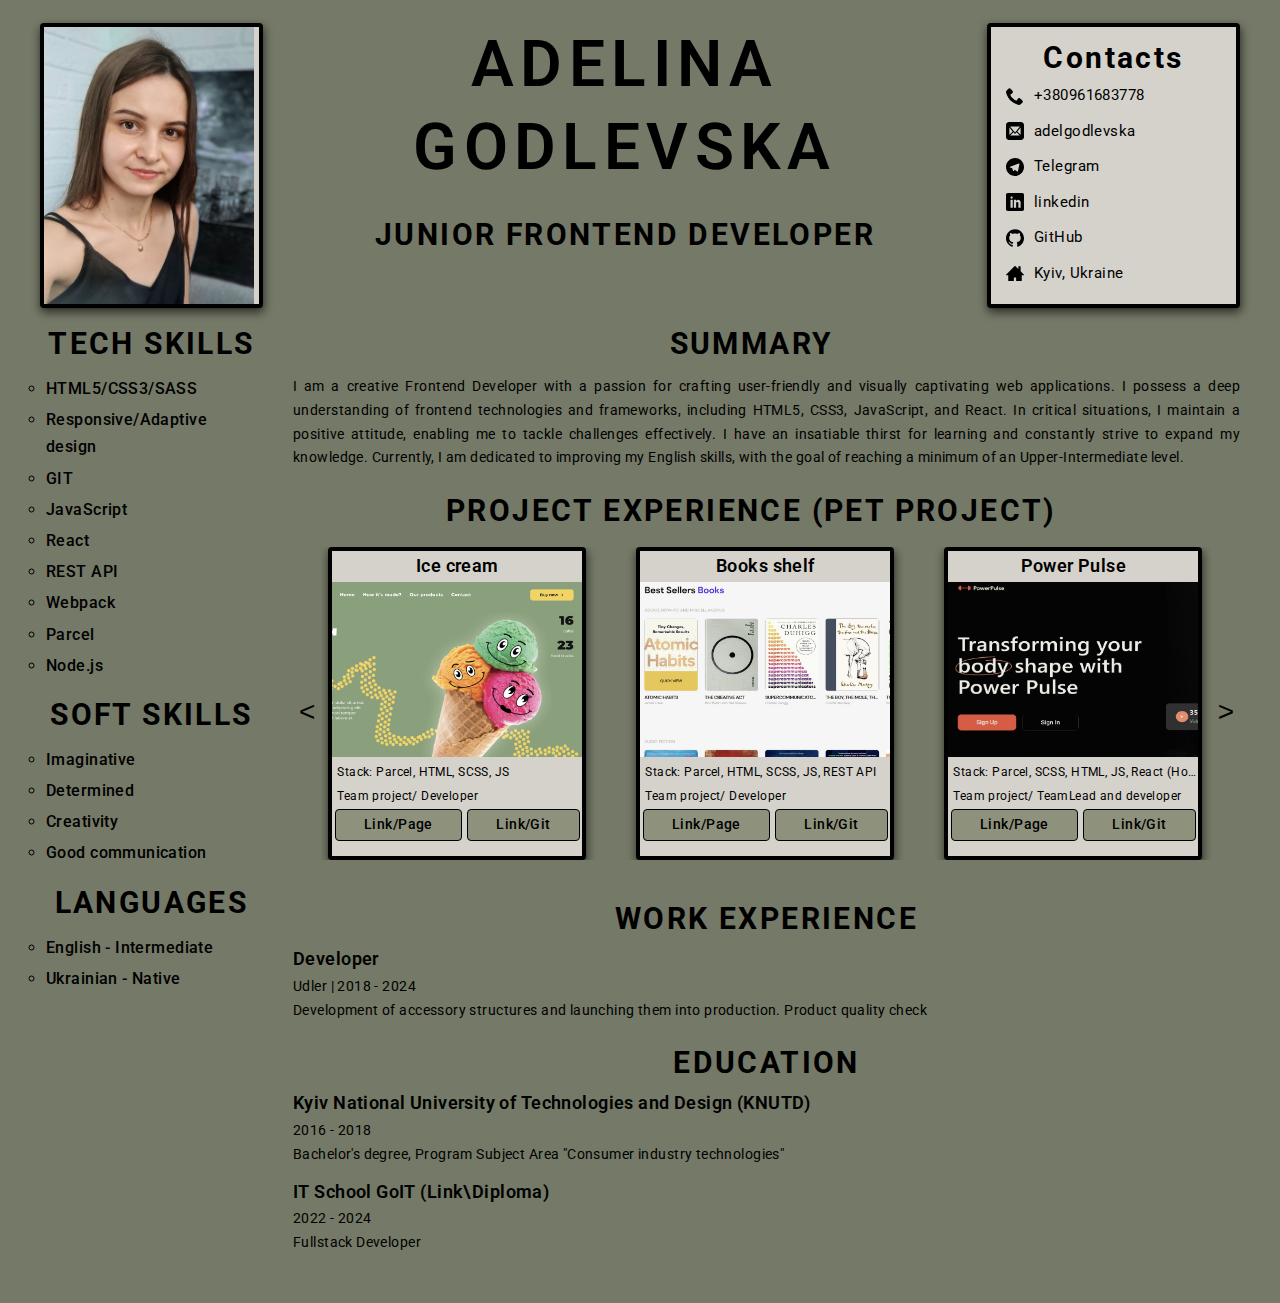
<file: index.html>
<!DOCTYPE html>
<html lang="en">
  <head>
    <meta charset="UTF-8" />
    <meta name="viewport" content="width=device-width, initial-scale=1.0" />
    <meta http-equiv="X-UA-Compatible" content="ie=edge" />
    <title>Resume</title>
    <link rel="preconnect" href="https://fonts.googleapis.com" />
    <link rel="preconnect" href="https://fonts.gstatic.com" crossorigin />
    <link
      href="https://fonts.googleapis.com/css2?family=Roboto:wght@400;500;700&display=swap"
      rel="stylesheet"
    />
    <link
      rel="stylesheet"
      href="https://cdnjs.cloudflare.com/ajax/libs/modern-normalize/1.1.0/modern-normalize.min.css"
      integrity="sha512-wpPYUAdjBVSE4KJnH1VR1HeZfpl1ub8YT/NKx4PuQ5NmX2tKuGu6U/JRp5y+Y8XG2tV+wKQpNHVUX03MfMFn9Q=="
      crossorigin="anonymous"
      referrerpolicy="no-referrer"
    />
    <link rel="stylesheet" href="src/css/common.css" />
  </head>
  <body>
    <section class="person-inform container">
      <div class="wrap-contacts">
        <img src="src/img/avatar.jpg" alt="avatar" width="210" />
      </div>
      <div>
        <h1>
          ADELINA <br />
          GODLEVSKA
        </h1>
        <h2>JUNIOR FRONTEND DEVELOPER</h2>
      </div>
      <div class="wrap-contacts wrap-contact">
        <h2>Contacts</h2>
        <ul>
          <li class="contact-elements list">
            <a href="tel:+380961683778" class="contact-link link">
              <svg class="contact-svg" width="18" height="18">
                <use href="src/img/sprite/symbol-defs.svg#icon-phone"></use>
              </svg>
              +380961683778
            </a>
          </li>
          <li class="contact-elements list">
            <a href="mailto:adelgodlevska@gmail.com" class="contact-link link">
              <svg class="contact-svg" width="18" height="18">
                <use href="src/img/sprite/symbol-defs.svg#icon-mail"></use>
              </svg>
              adelgodlevska
            </a>
          </li>
          <li class="contact-elements list">
            <a href="https://t.me/Adelina_Godlevska" class="contact-link link">
              <svg class="contact-svg" width="18" height="18">
                <use href="src/img/sprite/symbol-defs.svg#icon-telegram"></use>
              </svg>
              Telegram
            </a>
          </li>
          <li class="contact-elements list">
            <a
              href="https://www.linkedin.com/in/adelina-godlevska/"
              class="contact-link link"
            >
              <svg class="contact-svg" width="18" height="18">
                <use href="src/img/sprite/symbol-defs.svg#icon-linkedin"></use>
              </svg>
              linkedin
            </a>
          </li>
          <li class="contact-elements list">
            <a href="https://github.com/Adelina515" class="contact-link link">
              <svg class="contact-svg" width="18" height="18">
                <use href="src/img/sprite/symbol-defs.svg#icon-github"></use>
              </svg>
              GitHub
            </a>
          </li>
          <li class="contact-elements list">
            <a href="" class="contact-link link">
              <svg class="contact-svg" width="18" height="18">
                <use href="src/img/sprite/symbol-defs.svg#icon-home"></use>
              </svg>
              Kyiv, Ukraine
            </a>
          </li>
        </ul>
      </div>
    </section>
    <div class="wrap-oll-section container">
      <div>
        <section class="person-skills">
          <div class="skills">
            <h2>TECH SKILLS</h2>
            <ul class="list-tech-skills">
              <li class="skill-elements list"><span>HTML5/CSS3/SASS </span></li>
              <li class="skill-elements list">
                <span>Responsive/Adaptive design </span>
              </li>
              <li class="skill-elements list"><span>GIT</span></li>
              <li class="skill-elements list"><span>JavaScript</span></li>
              <li class="skill-elements list"><span>React</span></li>
              <li class="skill-elements list"><span>REST API </span></li>
              <li class="skill-elements list"><span>Webpack</span></li>
              <li class="skill-elements list"><span>Parcel </span></li>
              <li class="skill-elements list"><span>Node.js </span></li>
            </ul>
          </div>
          <div class="skills">
            <h2>SOFT SKILLS</h2>
            <ul class="list-tech-skills">
              <li class="skill-elements"><span>Imaginative</span></li>
              <li class="skill-elements"><span>Determined</span></li>
              <li class="skill-elements"><span>Creativity</span></li>
              <li class="skill-elements"><span>Good communication</span></li>
            </ul>
          </div>
          <div class="skills">
            <h2>LANGUAGES</h2>
            <ul class="list-tech-skills">
              <li class="skill-elements">
                <span>English - Intermediate</span>
              </li>
              <li class="skill-elements"><span>Ukrainian - Native</span></li>
            </ul>
          </div>
        </section>
      </div>
      <div>
        <section class="person-experience">
          <div class="summary">
            <h2>SUMMARY</h2>
            <p class="summary-text">
              I am a creative Frontend Developer with a passion for crafting
              user-friendly and visually captivating web applications. I possess
              a deep understanding of frontend technologies and frameworks,
              including HTML5, CSS3, JavaScript, and React. In critical
              situations, I maintain a positive attitude, enabling me to tackle
              challenges effectively. I have an insatiable thirst for learning
              and constantly strive to expand my knowledge. Currently, I am
              dedicated to improving my English skills, with the goal of
              reaching a minimum of an Upper-Intermediate level.
            </p>
          </div>
          <div class="project-experience">
            <h2>PROJECT EXPERIENCE (PET PROJECT)</h2>
            <div class="wrap-slider">
              <button type="button" class="bnt-dec"><</button>
              <div class="wrap-project">
                <ul class="project"></ul>
              </div>
              <button type="button" class="bnt-inc">></button>
            </div>
          </div>
          <div class="wrap-experience">
            <div class="work-experience">
              <h2>WORK EXPERIENCE</h2>
              <h3 class="head-experience">Developer</h3>
              <span>Udler | 2018 - 2024 </span>
              <p>
                Development of accessory structures and launching them into
                production. Product quality check
              </p>
            </div>
            <div class="education">
              <h2>EDUCATION</h2>
              <ul class="educftion-list">
                <li class="education-el list">
                  <h3 class="head-experience">
                    Kyiv National University of Technologies and Design (KNUTD)
                  </h3>
                  <p>
                    2016 - 2018<br />Bachelor's degree, Program Subject Area
                    "Consumer industry technologies"
                  </p>
                </li>
                <li class="education-el list">
                  <h3 class="head-experience">
                    IT School GoIT
                    <a
                      class="link link-diploma"
                      href="https://drive.google.com/file/d/1SowVG3hCSsR3bNCfkBsd8XRxDJ953dJE/view"
                      >(Link\Diploma)</a
                    >
                  </h3>
                  <p>2022 - 2024 <br />Fullstack Developer</p>
                </li>
              </ul>
            </div>
          </div>
        </section>
      </div>
    </div>
    <script src="src/markup.js" type="module"></script>
  </body>
</html>
</file>
<file: src/css/common.css>
button {
  cursor: pointer;
  font-size: 28px;
  background-color: rgba(240, 248, 255, 0);
  border: none;
  z-index: 10;
}
button:focus,
button:hover {
  font-weight: 600;
}

.link {
  text-decoration: none;
  color: #000;
}

.list {
  list-style: none;
}
body {
  font-family: "Roboto", sans-serif;
  font-weight: 400;
  font-size: 14px;
  line-height: 1.7;
  letter-spacing: 0.03em;
  color: black;
  background-color: rgb(117, 121, 103);
  padding-top: 15px;
  padding-bottom: 30px;
}
.section {
  padding-top: 60px;
  padding-bottom: 60px;

  @media screen and (min-width: 1200px) {
    padding-top: 94px;
    padding-bottom: 94px;
  }
}
p,
h1,
h2,
h3 {
  margin: 0px;
}

ol,
ul {
  margin: 0px;
  padding: 0px;
}
.visually-hidden {
  position: absolute;
  width: 1px;
  height: 1px;
  margin: -1px;
  border: 0;
  padding: 0;
  white-space: nowrap;
  clip-path: inset(100%);
  clip: rect(0 0 0 0);
  overflow: hidden;
}
.container {
  width: 100%;
  padding: 0px 15px;
  margin: 0 auto;

  @media screen and (min-width: 480px) {
    width: 448px;
  }

  @media screen and (min-width: 768px) {
    width: 720px;
  }

  @media screen and (min-width: 1200px) {
    width: 1200px;
  }
}
.person-inform {
  display: flex;
  justify-content: space-between;
  margin-bottom: 10px;
  height: 285px;
}

h1 {
  font-weight: 600;
  font-size: 64px;
  line-height: 1.3;
  letter-spacing: 0.1em;
  text-align: center;
  margin-bottom: 20px;
}
h2 {
  font-size: 30px;
  text-align: center;
  letter-spacing: 0.08em;
}
h3 {
  font-size: 18px;
  font-weight: 600;
  text-align: center;
}
.wrap-contacts {
  border: solid 4px;
  border-radius: 4px;
  height: auto;
  width: 215px;
  overflow: hidden;
  background-color: rgb(213, 210, 203);
  box-shadow: 0px 1px 1px rgba(0, 0, 0, 0.12), 0px 4px 10px rgba(0, 0, 0, 0.2),
    1px 4px 10px rgba(0, 0, 0, 0.5);
}
.wrap-contact {
  padding: 15px;
  padding-top: 5px;
}
.contact-elements {
  margin-bottom: 10px;
}
.contact-link {
  display: flex;
  align-items: center;
  font-size: 15px;
  transition: transform 0.3s;
}
.contact-link:focus,
.contact-link:hover {
  font-size: 17px;
  color: rgb(67, 93, 5);
  fill: rgb(67, 93, 5);
  transform: scale(1.1); /* Масштабування посилання */
}

.contact-svg {
  margin-right: 10px;
  transition: transform 0.3s;
}

.contact-link:hover .contact-svg,
.contact-link:focus .contact-svg {
  animation: rotate-icon 0.3s forwards;
}

@keyframes rotate-icon {
  0% {
    transform: rotate(0deg);
  }
  50% {
    transform: rotate(45deg);
  }
  100% {
    transform: rotate(0deg);
  }
}
.wrap-oll-section {
  margin-top: 5px;
  display: flex;
}

.person-skills {
  width: 223px;
}
.list-tech-skills {
  padding: 6px;
}
.skill-elements {
  font-size: 16px;
  list-style: circle;
  font-weight: 500;
  margin-bottom: 4px;
}
.summary {
  margin-bottom: 15px;
}
.summary-text {
  text-align: justify;
  font-size: 14, 5px;
  padding: 6px 0 0 30px;
}
/* -----------slider------------ */
.wrap-slider {
  display: flex;
  justify-content: space-between;
  padding: 6px 0 0 30px;
  overflow: hidden;
  height: 330px;
  width: 947px;
  margin-top: 5px;
  margin-bottom: 10px;
}
.wrap-project {
  position: relative;
  overflow: hidden;
  width: 900px;
}
.project {
  position: absolute;
  display: flex;
  justify-content: space-around;
  padding-left: 7px;
  transform: translateX(0);
  overflow: hidden;
}
.list-project {
  margin-right: 50px;
  padding-bottom: 15px;
  background-color: rgb(213, 210, 203);
  border: solid 4px;
  border-radius: 4px;
  width: 250px;
  overflow: hidden;
  box-shadow: 0px 1px 1px rgba(0, 0, 0, 0.12), 0px 4px 10px rgba(0, 0, 0, 0.2),
    1px 4px 10px rgba(0, 0, 0, 0.5);
}

.proj-text-thumb {
  position: relative;
  overflow: hidden;
}
.proj-cover-text {
  position: absolute;
  top: 0;
  font-size: 14px;
  line-height: 1.55;
  letter-spacing: 0.03em;
  height: 100%;
  background-color: rgba(142, 146, 125, 0.952);
  transform: translateY(100%);
  transition: transform 250ms cubic-bezier(0.4, 0, 0.2, 1);
  overflow: auto;
}
.portfolio-cover-text::-webkit-scrollbar {
  width: 5px;
}

.portfolio-cover-text::-webkit-scrollbar-track {
  box-shadow: inset 0 0 6px rgba(0, 0, 0, 0);
}

.portfolio-cover-text::-webkit-scrollbar-thumb {
  background-color: transparent;
}

.proj-img {
  display: block;
  width: 100%;
}
.proj-text-thumb:hover .proj-cover-text,
.proj-text-thumb:focus .proj-cover-text {
  transform: translateY(20%);
}
.proj-stack,
.proj-type {
  position: absolute;
  text-overflow: ellipsis; /* Додаємо троеточие (...) */
  white-space: nowrap; /* Текст в один рядок */
  overflow: hidden; /* Обрізаємо текст, який не вміщується */
  font-size: 12px;
  padding: 5px;
  width: 250px;
  transform: translateX(0);
}
.proj-links {
  display: flex;
  justify-content: space-around;
  margin-top: 5px;
}
.proj-link {
  background-color: rgb(142, 146, 125);
  border: solid 1px;
  border-radius: 4px;
  text-align: center;
  padding: 3px 28px;
  font-weight: 500;
}
.proj-link:focus,
.proj-link:hover {
  background-color: rgb(118, 122, 104);
  cursor: pointer;
}
.head-experience {
  text-align: left;
}
.wrap-experience {
  padding: 6px 0 0 30px;
}
.work-experience {
  margin-bottom: 15px;
}
.education-el {
  margin-bottom: 10px;
}
.link-diploma {
  transition: transform 250ms cubic-bezier(0.4, 0, 0.4, 1);
}
.link-diploma:focus,
.link-diploma:hover {
  color: rgb(213, 210, 203);
}
</file>
